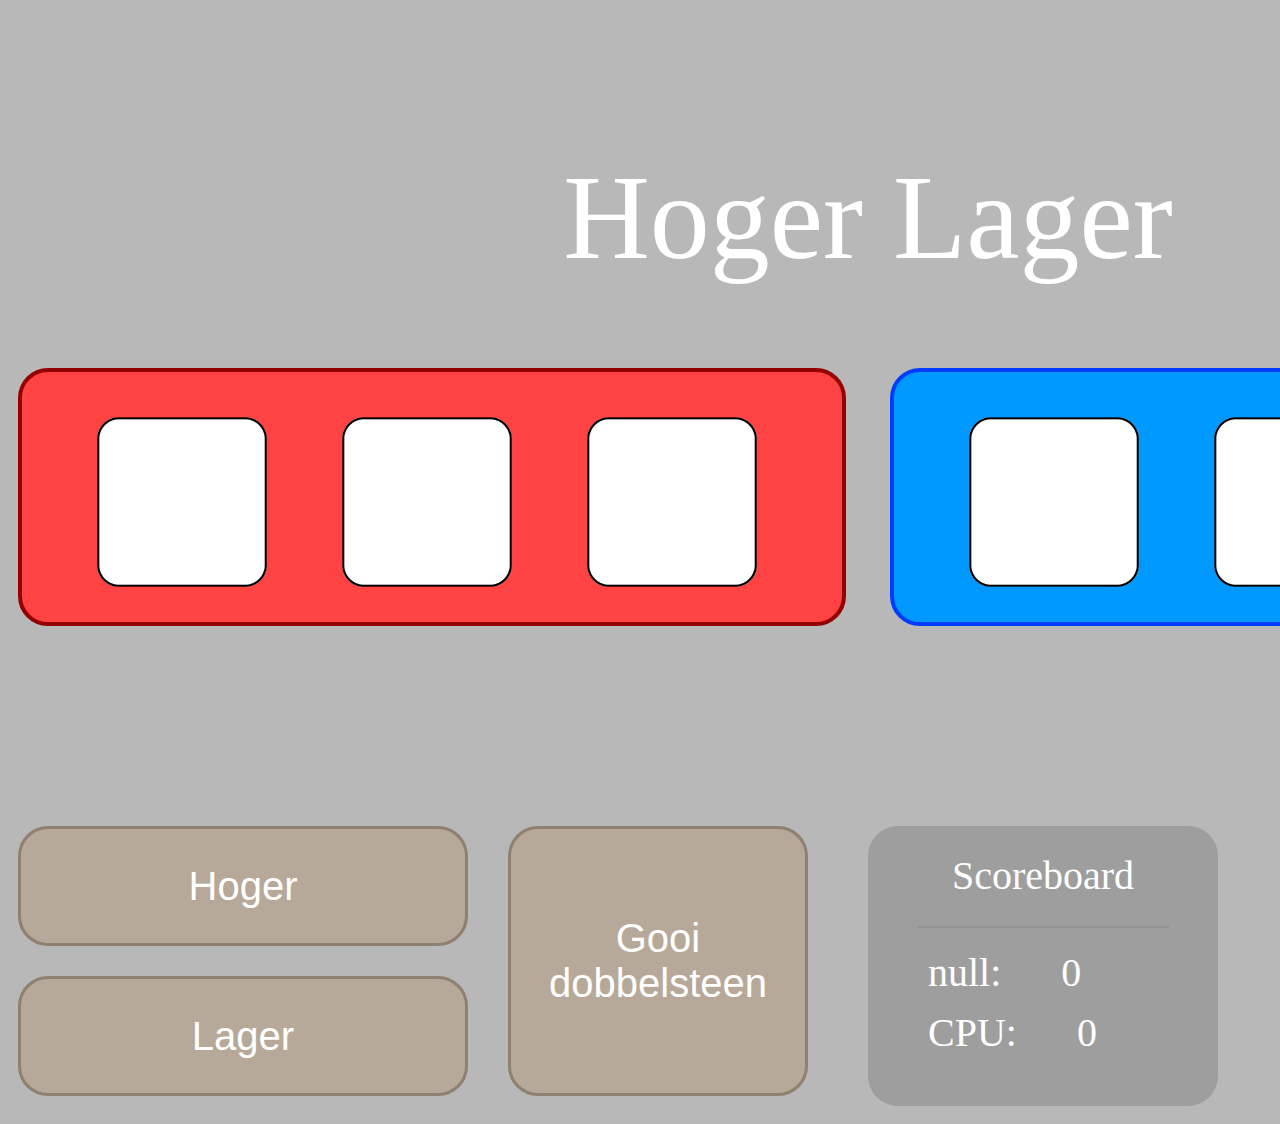
<file: index.html>
<!DOCTYPE html>
<html lang="en">
<head>
    <meta charset="UTF-8">
    <meta http-equiv="X-UA-Compatible" content="IE=edge">
    <meta name="viewport" content="width=device-width, initial-scale=1.0">
    <title> Hoger Lager </title>
    <link rel="stylesheet" href="css/higherlower.css">
</head>
<body>
    <div id="wrapper">

        <header class="headerText"> Hoger Lager </header>

        <div class="leftcontainer"> 

            <img src="img/dice.png" class="dice1">
            <img src="img/dice.png" class="dice2">
            <img src="img/dice.png" class="dice3">

        </div>

        <div class="rightcontainer"> 

            <img src="img/dice.png" class="dice4">
            <img src="img/dice.png" class="dice5">
            <img src="img/dice.png" class="dice6">

        </div>

        <div class="empty"> 

            <p id="startGameText">  Spel is gestart! </p>
            <p id="youWonText">  Je hebt gewonnen! </p>
            <p id="youLostText">  Je hebt verloren! </p>
            <p id="computerWonText"> Computer heeft gewonnen! </p>
            <p id="computerLostText"> Computer heeft verloren! </p>
            <p id="drawText">  Het is een gelijkspel! </p>

        </div>

        <div class="leftbuttoncontainer">
            
            <button class="hogerButton"> Hoger </button>
            <button class="lagerButton"> Lager </button>
            <button class="gooiButton"> Gooi dobbelsteen </button>

        </div>

        <div class="scoreboard">

            <p id="scoreboardTitle"> Scoreboard </p>
            
            <hr id="scoreboardLine">

            <div>

                <p id="playerName"> </p>
                <p id="playerScore"> </p> 

            </div>

            <div>

                <p id="computerName"> CPU: </p>
                <p id="computerScore">  </p>

            </div>

        </div>

        <div class="rightbuttoncontainer"> 

            <button class="startGameButton"> Start Spel </button>

        </div>

        <footer> </footer>

    </div>

    <script type="application/javascript" src="js/index.js"></script>
</body>
</html>
</file>
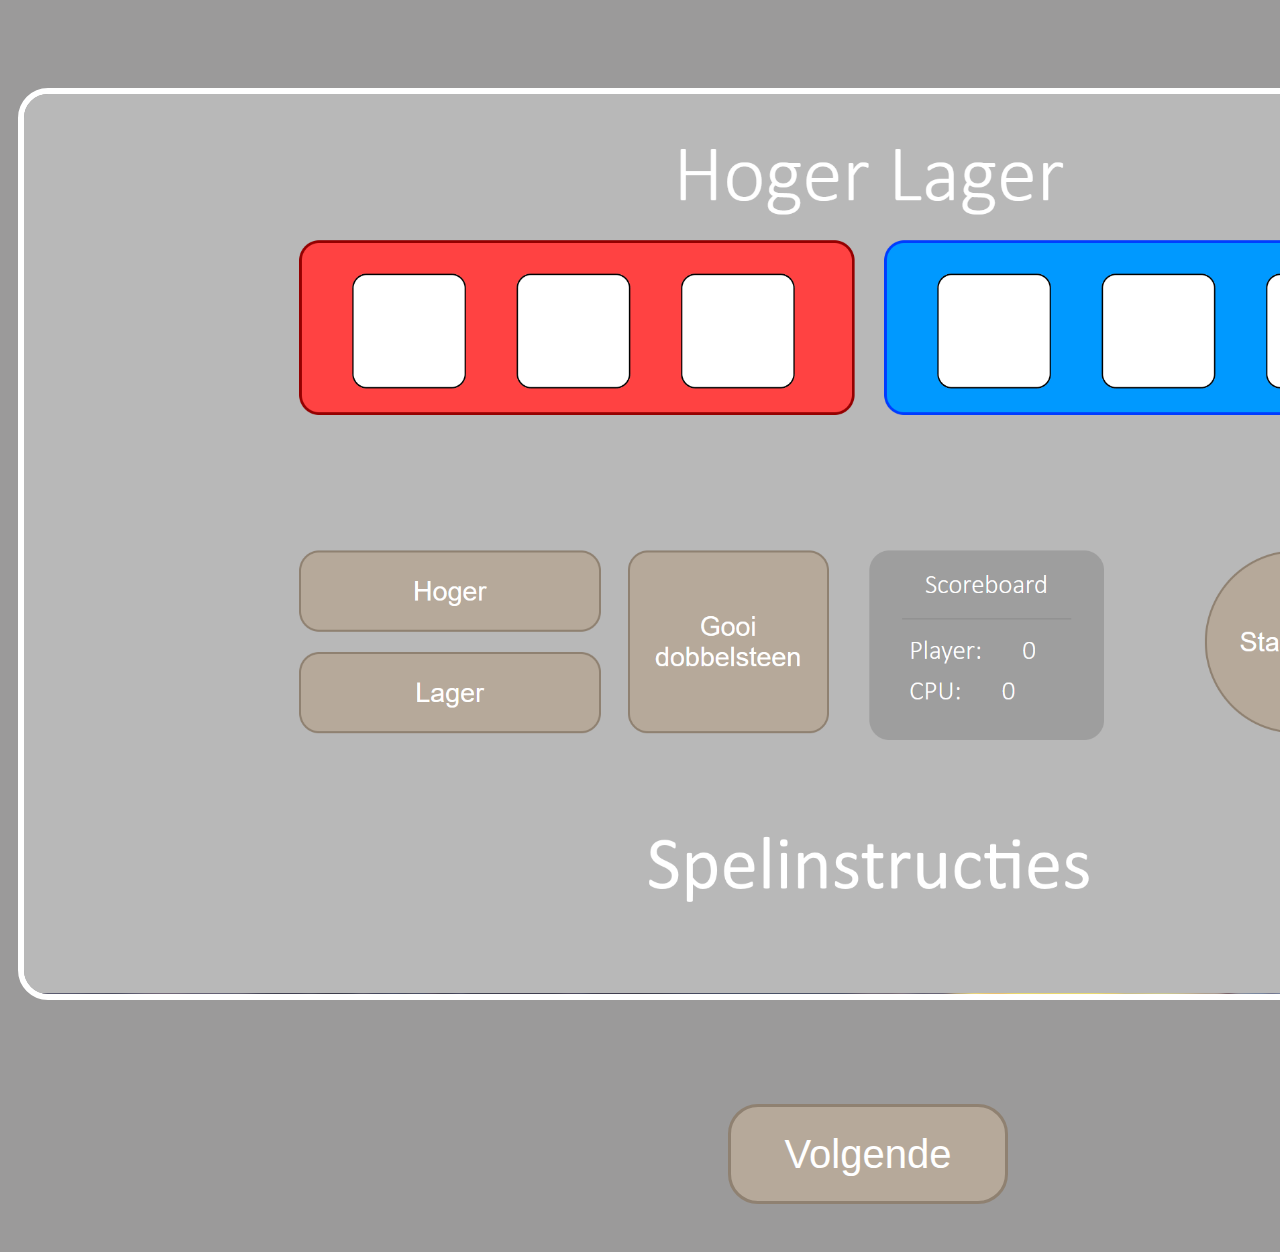
<file: tutorialpage.html>
<!DOCTYPE html>
<html lang="en">
<head>
    <meta charset="UTF-8">
    <meta http-equiv="X-UA-Compatible" content="IE=edge">
    <meta name="viewport" content="width=device-width, initial-scale=1.0">
    <title> Hoger Lager </title>
    <link rel="stylesheet" href="css/tutorialpage.css">
</head>
<body>

    <div id="wrapper">

        <img src="img/gameinstructions.png" id="theImage">

        <button id="nextButton1"> Volgende </button>
        <button id="nextButton2"> Volgende </button>
        <button id="nextButton3"> Volgende </button>
        <button id="nextButton4"> Volgende </button>
        <button id="nextButton5"> Volgende </button>
        <button id="playButton"> Spelen </button>

    </div>

    <script type="application/javascript" src="js/tutorialpage.js"></script>
</body>
</html>
</file>
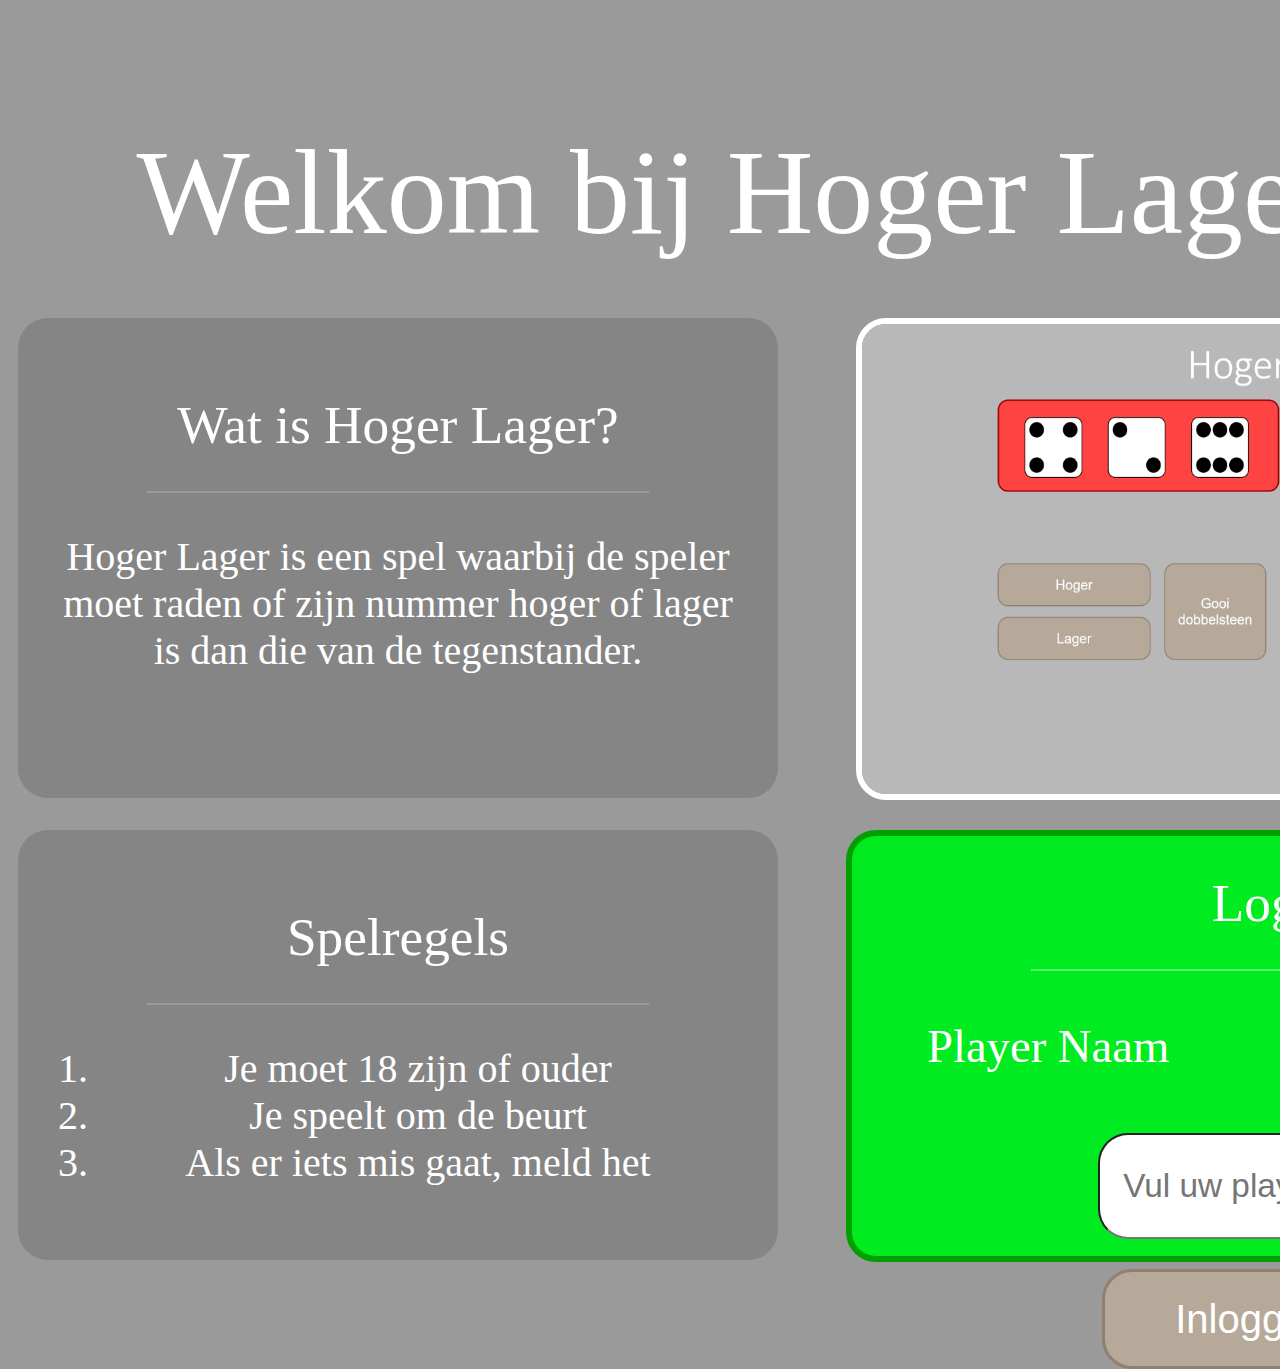
<file: welcomepage.html>
<!DOCTYPE html>
<html lang="en">
<head>
    <meta charset="UTF-8">
    <meta http-equiv="X-UA-Compatible" content="IE=edge">
    <meta name="viewport" content="width=device-width, initial-scale=1.0">
    <title> Hoger Lager </title>
    <link rel="stylesheet" href="css/welcomepage.css">
</head>
<body>
    <div id="wrapper">

        <header class="headerText"> Welkom bij Hoger Lager spel! </header>

        <article>

            <h1> Wat is Hoger Lager? </h1>

            <hr class="articleLine">

            <p class="articleText"> Hoger Lager is een spel waarbij de speler moet raden of zijn nummer hoger of 
                lager is dan die van de tegenstander. </p>

        </article>

        <img src="img/higherlower.png">

        <footer> 

            <h1> Spelregels </h1>

            <hr class="articleLine">

            <ol>

                <li> Je moet 18 zijn of ouder </li>
                <li> Je speelt om de beurt </li>
                <li> Als er iets mis gaat, meld het </li>

            </ol>

        </footer>

        <form action="index.html"> 

            <h1 class="loginText"> Log in </h1>

            <hr class="formLine">

            <label for="pname"> Player Naam </label>
            <input type="text" name="playername" id="pname" placeholder="Vul uw playernaam in" maxlength="6" spellcheck="false" autocomplete="off">

            <a href="tutorialpage.html"> <button class="logInButton" type="button"> Inloggen </button> </a>

        </form>

        <script type="application/javascript" src="js/welcomepage.js"></script>
</body>
</html>
</file>
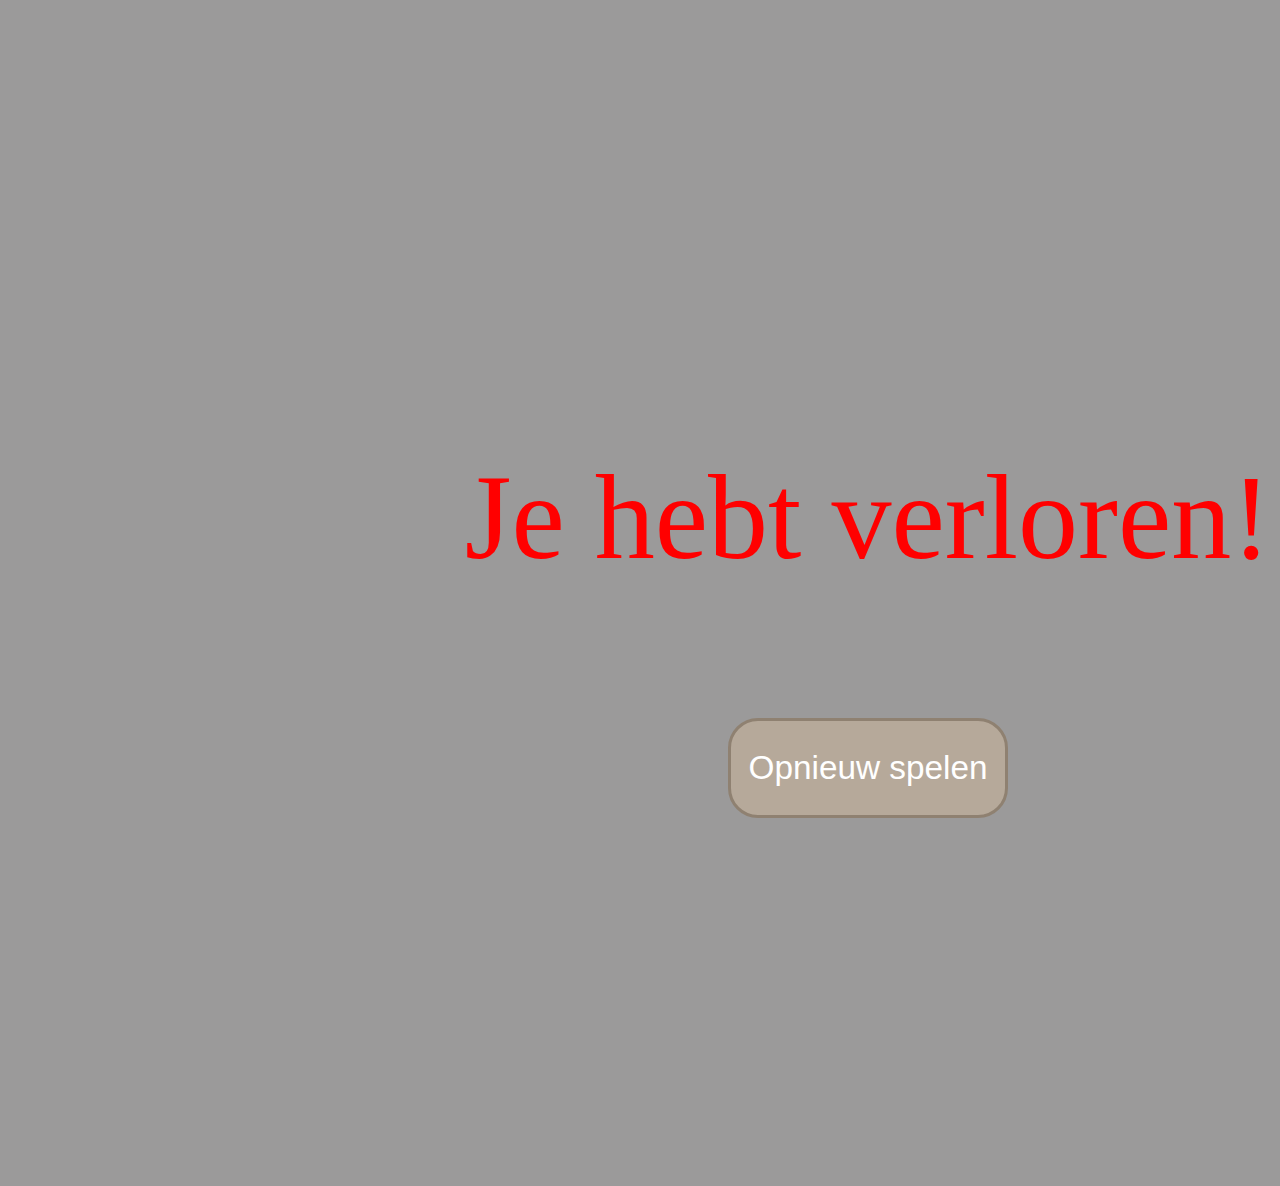
<file: youlostpage.html>
<!DOCTYPE html>
<html lang="en">
<head>
    <meta charset="UTF-8">
    <meta http-equiv="X-UA-Compatible" content="IE=edge">
    <meta name="viewport" content="width=device-width, initial-scale=1.0">
    <title>Document</title>
    <link rel="stylesheet" href="css/youlostpage.css">
</head>
<body>
    
    <div id="wrapper"> 

        <header class="headerText"> Je hebt verloren! </header>

        <button class="playAgainButton"> Opnieuw spelen </button>

    </div>

    <script type="application/javascript" src="js/youlostpage.js"></script>
</body>
</html>
</file>
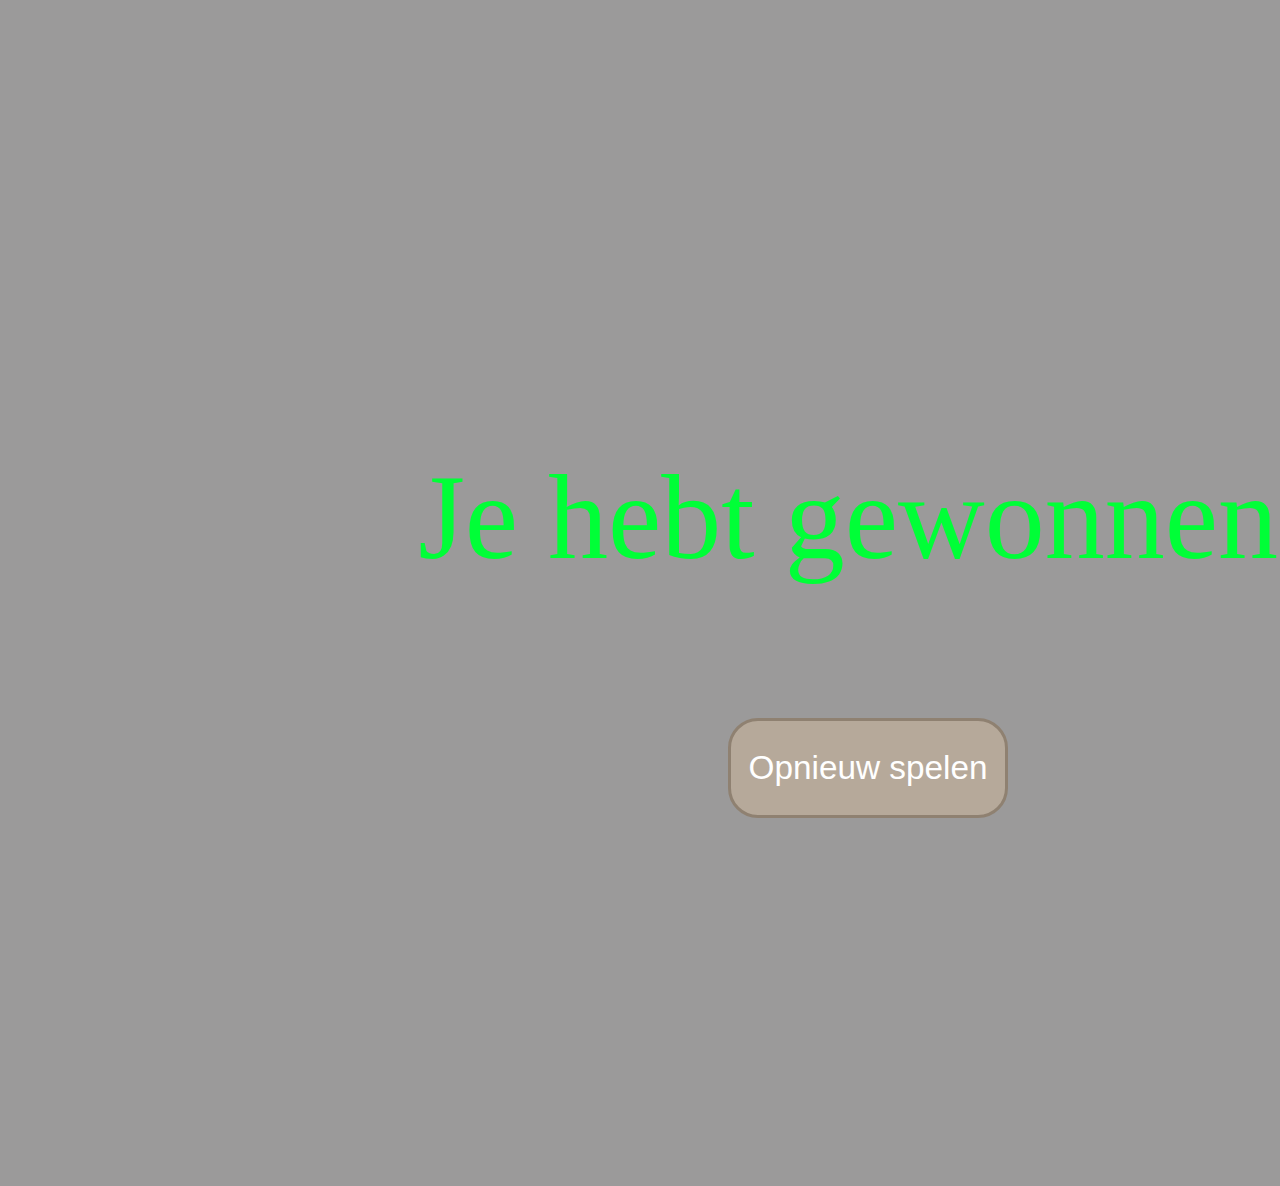
<file: youwonpage.html>
<!DOCTYPE html>
<html lang="en">
<head>
    <meta charset="UTF-8">
    <meta http-equiv="X-UA-Compatible" content="IE=edge">
    <meta name="viewport" content="width=device-width, initial-scale=1.0">
    <title>Document</title>
    <link rel="stylesheet" href="css/youwonpage.css">
</head>
<body>
    
    <div id="wrapper"> 

        <header class="headerText"> Je hebt gewonnen! </header>

        <button class="playAgainButton"> Opnieuw spelen </button>

    </div>

    <script type="application/javascript" src="js/youwonpage.js"></script>
</body>
</html>
</file>
<file: css/higherlower.css>
body {
    background-color: #b8b8b8;
    font-family: "Calibri Light";
}

#wrapper {
    width: 1700px;
    padding: 10px;
    margin: auto;
}

header {
    background-color: #b8b8b8;
    height: 350px;
    user-select: none;
}

.headerText {
    text-align: center;
    line-height: 400px;
    font-size: 90pt;
    color: white;
    cursor: default;
}

.leftcontainer {
    border-radius: 30px;
    border: 4px solid rgb(148, 0, 0);
    background-color: rgb(255, 66, 66);
    width: 820px;
    height: 250px;
    user-select: none;
    float: left;
}

.rightcontainer {
    border-radius: 30px;
    border: 4px solid rgb(0, 60, 255);
    background-color: rgb(0, 153, 255);
    width: 820px;
    height: 250px;
    user-select: none;
    float: right;
    display: block;
}

img {
    width: 170px;
}

.dice1, .dice2, .dice3, .dice4, .dice5, .dice6 {
    margin: 45px 0px 0px 75px;
    float: left;
}

.empty {
    width: 1700px;
    height: 200px;
    float: left;
}

.leftbuttoncontainer {
    width: 850px;
    height: 280px;
    float: left;
}

.scoreboard {
    border-radius: 30px;
    background-color: #9e9e9e;
    width: 350px;
    height: 280px;
    float: left;
    cursor: default;
    user-select: none;
}

.rightbuttoncontainer {
    width: 500px;
    height: 280px;
    float: right;
}

footer {
    clear: both;
    width: 1800px;
}

/*-----------------------------------------------------------------*/

.hogerButton {
    border-radius: 30px;
    border: 3px solid #8f8171;
    background-color: #b6a99a;
    color: white;
    font-size: 30pt;
    width: 450px;
    height: 120px;
    float: left;
}

.lagerButton {
    border-radius: 30px;
    border: 3px solid #8f8171;
    background-color: #b6a99a;
    color: white;
    font-size: 30pt;
    width: 450px;
    height: 120px;
    margin: 30px 0px;
    float: left;
}

.gooiButton {
    border-radius: 30px;
    border: 3px solid #8f8171;
    background-color: #b6a99a;
    color: white;
    font-size: 30pt;
    width: 300px;
    height: 270px;
    margin: 0px 40px;
}

.startGameButton {
    border-radius: 300px;
    border: 3px solid #8f8171;
    background-color: #b6a99a;
    color: white;
    font-size: 30pt;
    width: 280px;
    height: 270px;
    margin: 0px 70px;
    float: right;
}

/*-----------------------------------------------------------------*/

.hogerButton:hover {
    background-color: #9e9386;
}

.lagerButton:hover {
    background-color: #9e9386;
}

.gooiButton:hover {
    background-color: #9e9386;
}

.startGameButton:hover {
    background-color: #9e9386;
}

/*-----------------------------------------------------------------*/

#scoreboardTitle {
    color: white;
    text-align: center;
    line-height: 20px;
    font-size: 30pt;
    cursor: default;
}

#scoreboardLine {
    border: 1px solid #929292;
    width: 250px;
}

#playerName {
    color: white;
    font-size: 30pt;
    line-height: 10px;
    margin: 0px 60px;
    float: left;
}

#playerScore {
    color: white;
    line-height: 10px;
    font-size: 30pt;
}

#computerName {
    color: white;
    font-size: 30pt;
    line-height: 30px;
    margin: 0px 60px;
    float: left;
}

#computerScore {
    color: white;
    line-height: 30px;
    font-size: 30pt;
}

#startGameText {
    color:  white;
    text-align: center;
    line-height: 100px;
    font-size: 50pt;
    display: none;
    cursor: default;
    user-select: none;
}

#youWonText {
    color:  white;
    text-align: center;
    line-height: 100px;
    font-size: 50pt;
    display: none;
    cursor: default;
    user-select: none;
}

#youLostText {
    color:  white;
    text-align: center;
    line-height: 100px;
    font-size: 50pt;
    display: none;
    cursor: default;
    user-select: none;
}

#computerWonText {
    color:  white;
    text-align: center;
    line-height: 100px;
    font-size: 50pt;
    display: none;
    cursor: default;
    user-select: none;
}

#computerLostText {
    color:  white;
    text-align: center;
    line-height: 100px;
    font-size: 50pt;
    display: none;
    cursor: default;
    user-select: none;
}

#drawText {
    color:  white;
    text-align: center;
    line-height: 100px;
    font-size: 50pt;
    display: none;
    cursor: default;
    user-select: none;
}
</file>
<file: css/tutorialpage.css>
body {
    background-color: #9b9a9a;
    font-family: "Calibri Light";
}

#wrapper {
    width: 1700px;
    padding: 10px;
    margin: auto;
}

img {
    border-radius: 30px;
    border: 6px solid white;
    width: 1690px;
    height: 900px;
    margin: 70px 0px;
}

/*-----------------------------------------------------------------*/

#nextButton1 {
    border-radius: 30px;
    border: 3px solid #8f8171;
    background-color: #b6a99a;
    color: white;
    font-size: 30pt;
    text-decoration: none;
    width: 280px;
    height: 100px;
    margin: 30px 710px;
}

#nextButton2 {
    border-radius: 30px;
    border: 3px solid #8f8171;
    background-color: #b6a99a;
    color: white;
    font-size: 30pt;
    text-decoration: none;
    width: 280px;
    height: 100px;
    margin: 30px 710px;
}

#nextButton3 {
    border-radius: 30px;
    border: 3px solid #8f8171;
    background-color: #b6a99a;
    color: white;
    font-size: 30pt;
    text-decoration: none;
    width: 280px;
    height: 100px;
    margin: 30px 710px;
}

#nextButton4 {
    border-radius: 30px;
    border: 3px solid #8f8171;
    background-color: #b6a99a;
    color: white;
    font-size: 30pt;
    text-decoration: none;
    width: 280px;
    height: 100px;
    margin: 30px 710px;
}

#nextButton5 {
    border-radius: 30px;
    border: 3px solid #8f8171;
    background-color: #b6a99a;
    color: white;
    font-size: 30pt;
    text-decoration: none;
    width: 280px;
    height: 100px;
    margin: 30px 710px;
}

#playButton {
    border-radius: 30px;
    border: 3px solid #8f8171;
    background-color: #b6a99a;
    color: white;
    font-size: 30pt;
    text-decoration: none;
    width: 280px;
    height: 100px;
    margin: 30px 710px;
}

/*-----------------------------------------------------------------*/

#nextButton1:hover {
    background-color: #9e9386;
}

#nextButton2:hover {
    background-color: #9e9386;
}

#nextButton3:hover {
    background-color: #9e9386;
}

#nextButton4:hover {
    background-color: #9e9386;
}

#nextButton5:hover {
    background-color: #9e9386;
}

#playButton:hover {
    background-color: #9e9386;
}
</file>
<file: css/welcomepage.css>
body {
    background-color: #9b9a9a;
    font-family: "Calibri Light";
}

#wrapper {
    width: 1700px;
    padding: 10px;
    margin: auto;
}

header {
    background-color: #9b9a9a;
    height: 300px;
}

.headerText {
    text-align: center;
    line-height: 350px;
    font-size: 90pt;
    color: white;
    cursor: default;
    user-select: none;
}

h1 {
    color: white;
    font-size: 40pt;
    font-weight: normal;
}

article {
    border-radius: 30px;
    text-align: center;
    background-color: #858585;
    width: 680px;
    height: 400px;
    padding: 40px;
    cursor: default;
    user-select: none;
    float: left;
}

.articleLine {
    border: 1px solid #999999;
    width: 500px;
}

.articleText {
    color: white;
    font-size: 30pt
}

img {
    border-radius: 30px;
    border: 6px solid white;
    width: 850px;
    height: 470px;
    float: right;
}

ol {
    color: white;
    font-size: 30pt;
}

footer {
    clear: both;
    border-radius: 30px;
    text-align: center;
    background-color: #858585;
    width: 680px;
    height: 350px;
    margin: 30px 0px;
    padding: 40px;
    cursor: default;
    user-select: none;
    float: left;
}

form {
    border-radius: 30px;
    border: 6px solid rgb(0, 160, 0);
    background-color: #00ec20;
    text-align: center;
    width: 860px;
    height: 420px;
    margin: 30px 0px;
    user-select: none;
    float: right;
}

.formLine {
    border: 1px solid #53ff6a;
    width: 500px;
}

.loginText {
    font-size: 40pt;
}

label {
    color: white;
    font-size: 35pt;
    margin: 40px 75px;
    float: left;
}

input[type=text] {
    border-radius: 30px;
    text-align: center;
    font-size: 25pt;
    width: 360px;
    height: 100px;
    margin: 20px 50px;
}

input[type=date] {
    border-radius: 30px;
    width: 300px;
    height: 100px;
}


.logInButton {
    border-radius: 30px;
    border: 3px solid #8f8171;
    background-color: #b6a99a;
    color: white;
    font-size: 30pt;
    width: 300px;
    height: 100px;
    margin: 10px 250px;
    float: left;
}

/*-----------------------------------------------------------------*/

.logInButton:hover {
    background-color: #9e9386;
}
</file>
<file: css/youlostpage.css>
body {
    background-color: #9b9a9a;
    font-family: "Calibri Light";
}

#wrapper {
    width: 1700px;
    padding: 10px;
    margin: auto;
}

header {
    background-color: #9b9a9a;
    height: 350px;
}

.headerText {
    text-align: center;
    line-height: 1000px;
    font-size: 90pt;
    color: rgb(255, 0, 0);
    cursor: default;
    user-select: none;
}

.playAgainButton {
    border-radius: 30px;
    border: 3px solid #8f8171;
    background-color: #b6a99a;
    color: white;
    font-size: 25pt;
    width: 280px;
    height: 100px;
    margin: 350px 710px;
}

/*-----------------------------------------------------------------*/

.playAgainButton:hover {
    background-color: #9e9386;
}
</file>
<file: css/youwonpage.css>
body {
    background-color: #9b9a9a;
    font-family: "Calibri Light";
}

#wrapper {
    width: 1700px;
    padding: 10px;
    margin: auto;
}

header {
    background-color: #9b9a9a;
    height: 350px;
}

.headerText {
    text-align: center;
    line-height: 1000px;
    font-size: 90pt;
    color: rgb(0, 255, 55);
    cursor: default;
    user-select: none;
}

.playAgainButton {
    border-radius: 30px;
    border: 3px solid #8f8171;
    background-color: #b6a99a;
    color: white;
    font-size: 25pt;
    width: 280px;
    height: 100px;
    margin: 350px 710px;
}

/*-----------------------------------------------------------------*/

.playAgainButton:hover {
    background-color: #9e9386;
}
</file>
